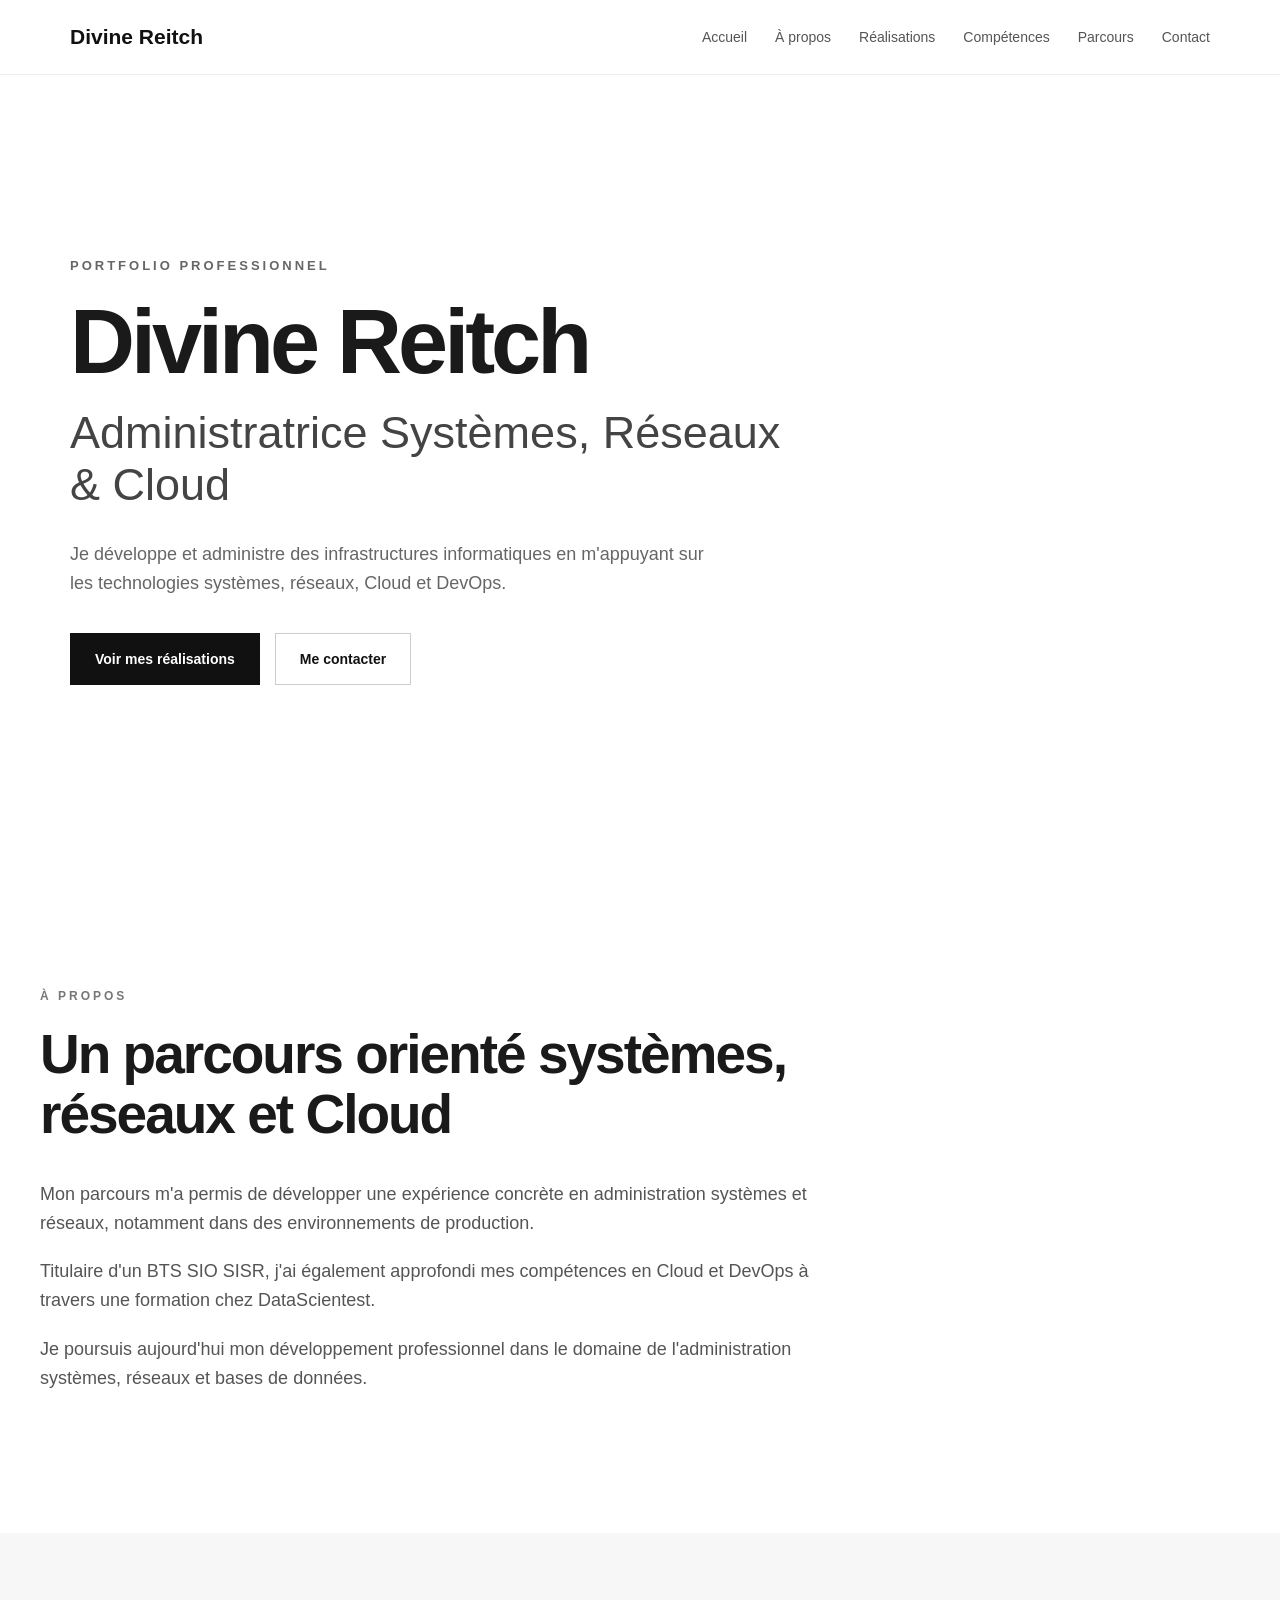
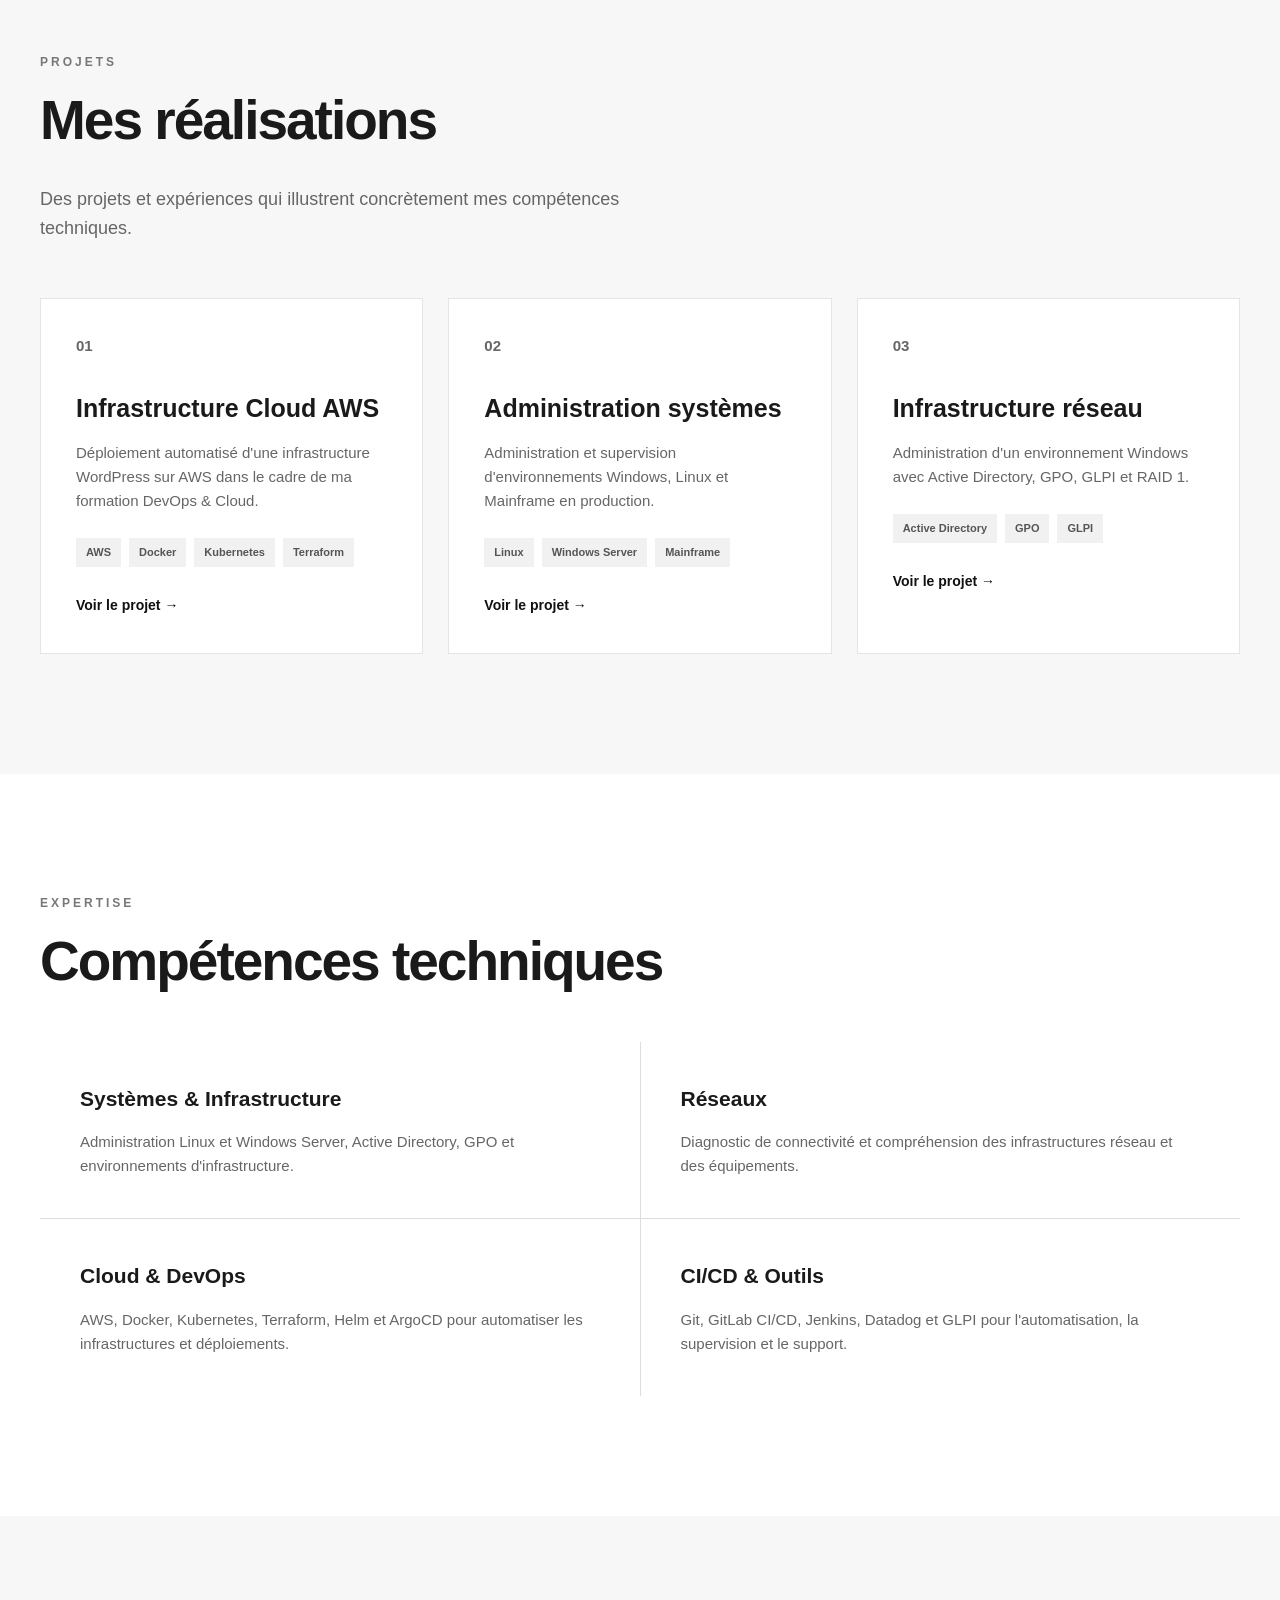
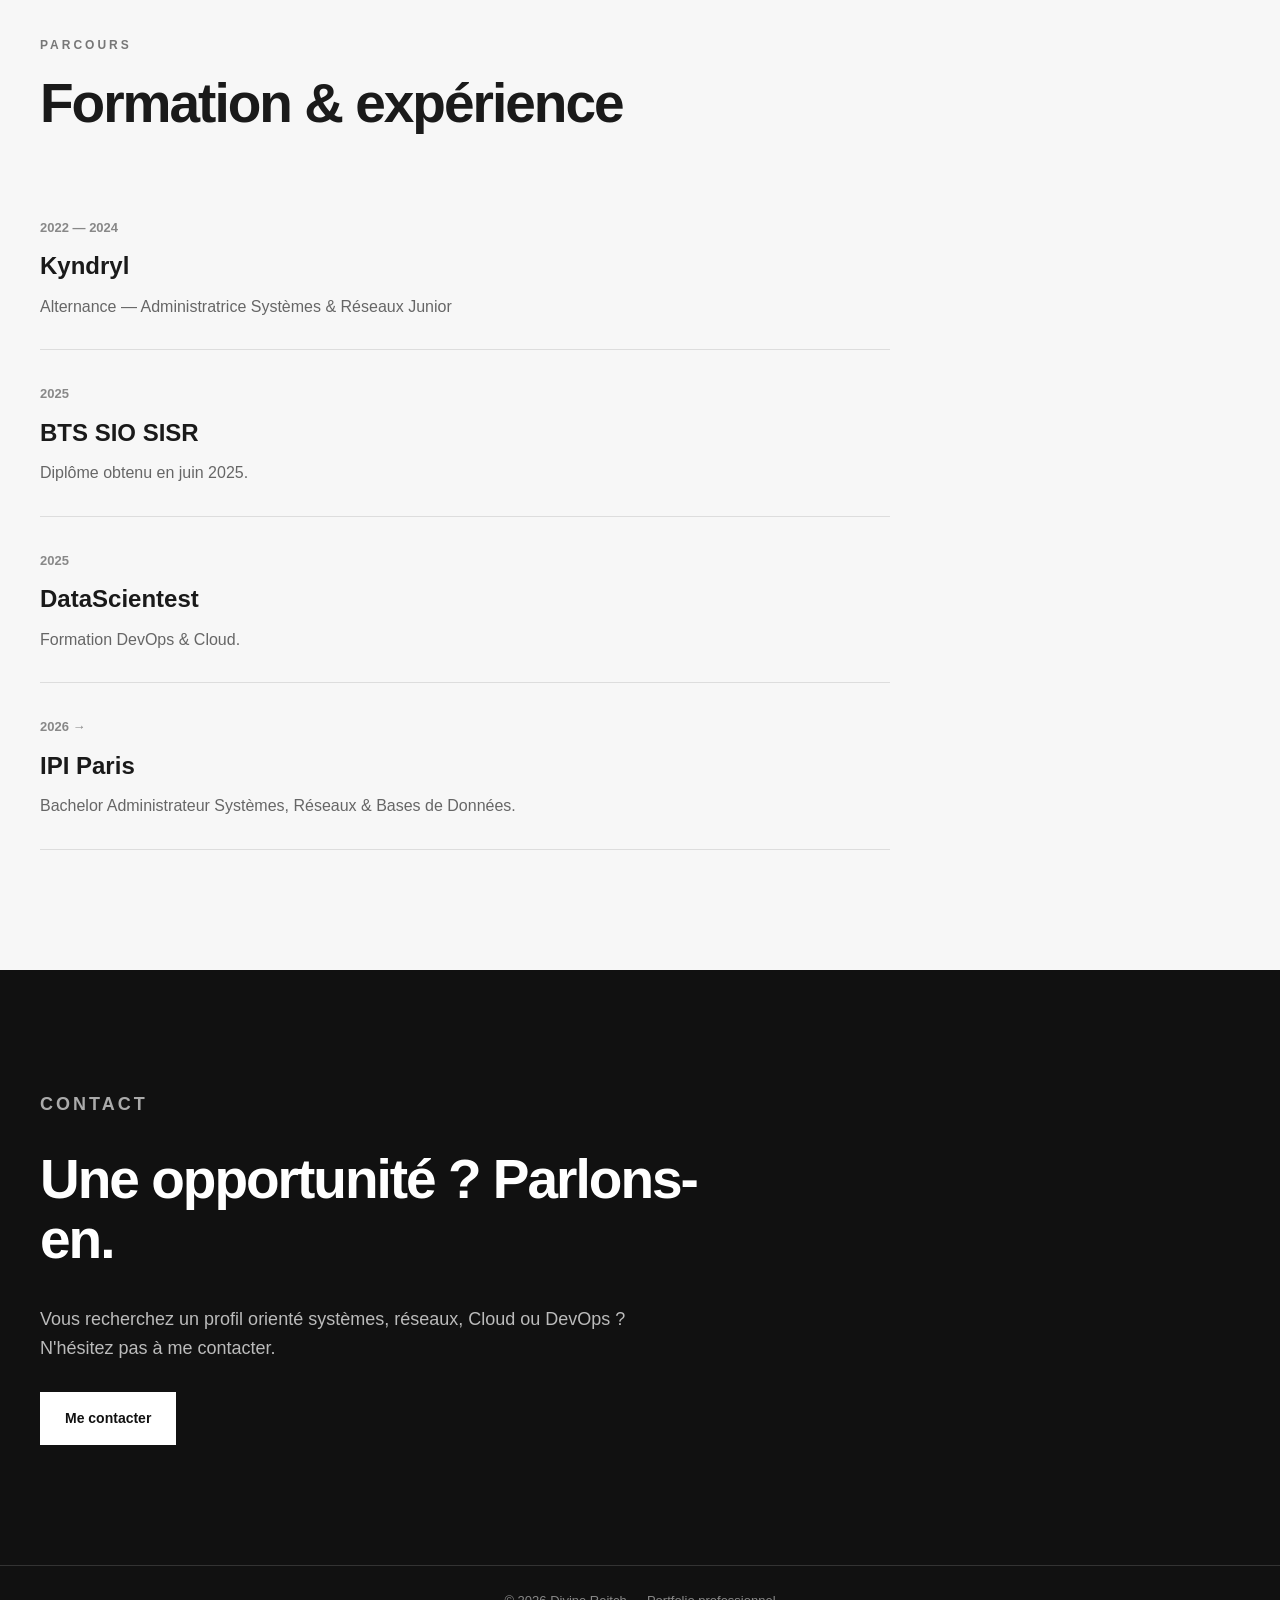
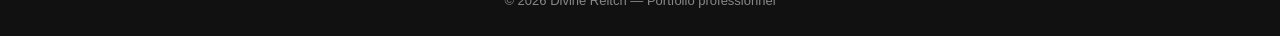
<file: index.html>
<!DOCTYPE html>
<html lang="fr">

<head>
    <meta charset="UTF-8">
    <meta name="viewport" content="width=device-width, initial-scale=1.0">

    <title>Divine Reitch | Systèmes, Réseaux & Cloud</title>

    <link rel="stylesheet" href="style.css">
</head>

<body>

    <!-- NAVIGATION -->
    <header>
        <nav class="navbar">

            <a href="#accueil" class="logo">
                Divine Reitch
            </a>

            <ul class="nav-links">
                <li><a href="#accueil">Accueil</a></li>
                <li><a href="#presentation">À propos</a></li>
                <li><a href="#projets">Réalisations</a></li>
                <li><a href="#competences">Compétences</a></li>
                <li><a href="#parcours">Parcours</a></li>
                <li><a href="#contact">Contact</a></li>
            </ul>

        </nav>
    </header>


    <!-- ACCUEIL -->
    <main>

        <section id="accueil" class="hero">

            <div class="hero-content">

                <p class="eyebrow">
                    PORTFOLIO PROFESSIONNEL
                </p>

                <h1>
                    Divine Reitch
                </h1>

                <h2>
                    Administratrice Systèmes,
                    Réseaux & Cloud
                </h2>

                <p class="hero-description">
                    Je développe et administre des infrastructures
                    informatiques en m'appuyant sur les technologies
                    systèmes, réseaux, Cloud et DevOps.
                </p>

                <div class="hero-buttons">

                    <a href="#projets" class="btn btn-primary">
                        Voir mes réalisations
                    </a>

                    <a href="#contact" class="btn btn-secondary">
                        Me contacter
                    </a>

                </div>

            </div>

        </section>


        <!-- PRÉSENTATION -->
        <section id="presentation" class="section">

            <div class="container">

                <p class="section-label">
                    À PROPOS
                </p>

                <h2>
                    Un parcours orienté systèmes,
                    réseaux et Cloud
                </h2>

                <div class="about-text">

                    <p>
                        Mon parcours m'a permis de développer une
                        expérience concrète en administration systèmes
                        et réseaux, notamment dans des environnements
                        de production.
                    </p>

                    <p>
                        Titulaire d'un BTS SIO SISR, j'ai également
                        approfondi mes compétences en Cloud et DevOps
                        à travers une formation chez DataScientest.
                    </p>

                    <p>
                        Je poursuis aujourd'hui mon développement
                        professionnel dans le domaine de l'administration
                        systèmes, réseaux et bases de données.
                    </p>

                </div>

            </div>

        </section>


        <!-- RÉALISATIONS -->
        <section id="projets" class="section section-light">

            <div class="container">

                <p class="section-label">
                    PROJETS
                </p>

                <h2>
                    Mes réalisations
                </h2>

                <p class="section-intro">
                    Des projets et expériences qui illustrent
                    concrètement mes compétences techniques.
                </p>

                <div class="projects">

                    <article class="project-card">

                        <p class="project-number">
                            01
                        </p>

                        <h3>
                            Infrastructure Cloud AWS
                        </h3>

                        <p>
                            Déploiement automatisé d'une infrastructure
                            WordPress sur AWS dans le cadre de ma
                            formation DevOps & Cloud.
                        </p>

                        <div class="tags">
                            <span>AWS</span>
                            <span>Docker</span>
                            <span>Kubernetes</span>
                            <span>Terraform</span>
                        </div>

                        <a href="#">
                            Voir le projet →
                        </a>

                    </article>


                    <article class="project-card">

                        <p class="project-number">
                            02
                        </p>

                        <h3>
                            Administration systèmes
                        </h3>

                        <p>
                            Administration et supervision
                            d'environnements Windows, Linux et
                            Mainframe en production.
                        </p>

                        <div class="tags">
                            <span>Linux</span>
                            <span>Windows Server</span>
                            <span>Mainframe</span>
                        </div>

                        <a href="#">
                            Voir le projet →
                        </a>

                    </article>


                    <article class="project-card">

                        <p class="project-number">
                            03
                        </p>

                        <h3>
                            Infrastructure réseau
                        </h3>

                        <p>
                            Administration d'un environnement
                            Windows avec Active Directory, GPO,
                            GLPI et RAID 1.
                        </p>

                        <div class="tags">
                            <span>Active Directory</span>
                            <span>GPO</span>
                            <span>GLPI</span>
                        </div>

                        <a href="#">
                            Voir le projet →
                        </a>

                    </article>

                </div>

            </div>

        </section>


        <!-- COMPÉTENCES -->
        <section id="competences" class="section">

            <div class="container">

                <p class="section-label">
                    EXPERTISE
                </p>

                <h2>
                    Compétences techniques
                </h2>

                <div class="skills">

                    <div class="skill">
                        <h3>Systèmes & Infrastructure</h3>
                        <p>
                            Administration Linux et Windows Server,
                            Active Directory, GPO et environnements
                            d'infrastructure.
                        </p>
                    </div>

                    <div class="skill">
                        <h3>Réseaux</h3>
                        <p>
                            Diagnostic de connectivité et
                            compréhension des infrastructures
                            réseau et des équipements.
                        </p>
                    </div>

                    <div class="skill">
                        <h3>Cloud & DevOps</h3>
                        <p>
                            AWS, Docker, Kubernetes, Terraform,
                            Helm et ArgoCD pour automatiser
                            les infrastructures et déploiements.
                        </p>
                    </div>

                    <div class="skill">
                        <h3>CI/CD & Outils</h3>
                        <p>
                            Git, GitLab CI/CD, Jenkins, Datadog
                            et GLPI pour l'automatisation,
                            la supervision et le support.
                        </p>
                    </div>

                </div>

            </div>

        </section>


        <!-- PARCOURS -->
        <section id="parcours" class="section section-light">

            <div class="container">

                <p class="section-label">
                    PARCOURS
                </p>

                <h2>
                    Formation & expérience
                </h2>

                <div class="timeline">

                    <div class="timeline-item">
                        <span>2022 — 2024</span>
                        <h3>Kyndryl</h3>
                        <p>
                            Alternance — Administratrice Systèmes
                            & Réseaux Junior
                        </p>
                    </div>

                    <div class="timeline-item">
                        <span>2025</span>
                        <h3>BTS SIO SISR</h3>
                        <p>
                            Diplôme obtenu en juin 2025.
                        </p>
                    </div>

                    <div class="timeline-item">
                        <span>2025</span>
                        <h3>DataScientest</h3>
                        <p>
                            Formation DevOps & Cloud.
                        </p>
                    </div>

                    <div class="timeline-item">
                        <span>2026 →</span>
                        <h3>IPI Paris</h3>
                        <p>
                            Bachelor Administrateur Systèmes,
                            Réseaux & Bases de Données.
                        </p>
                    </div>

                </div>

            </div>

        </section>


        <!-- CONTACT -->
        <section id="contact" class="section contact">

            <div class="container">

                <p class="section-label">
                    CONTACT
                </p>

                <h2>
                    Une opportunité ?
                    Parlons-en.
                </h2>

                <p>
                    Vous recherchez un profil orienté systèmes,
                    réseaux, Cloud ou DevOps ? N'hésitez pas
                    à me contacter.
                </p>

                <a href="mailto:divineopombot76@gmail.com"
                   class="btn btn-primary">
                    Me contacter
                </a>

            </div>

        </section>

    </main>


    <!-- FOOTER -->
    <footer>

        <p>
            © 2026 Divine Reitch — Portfolio professionnel
        </p>

    </footer>

</body>
</html>
</file>
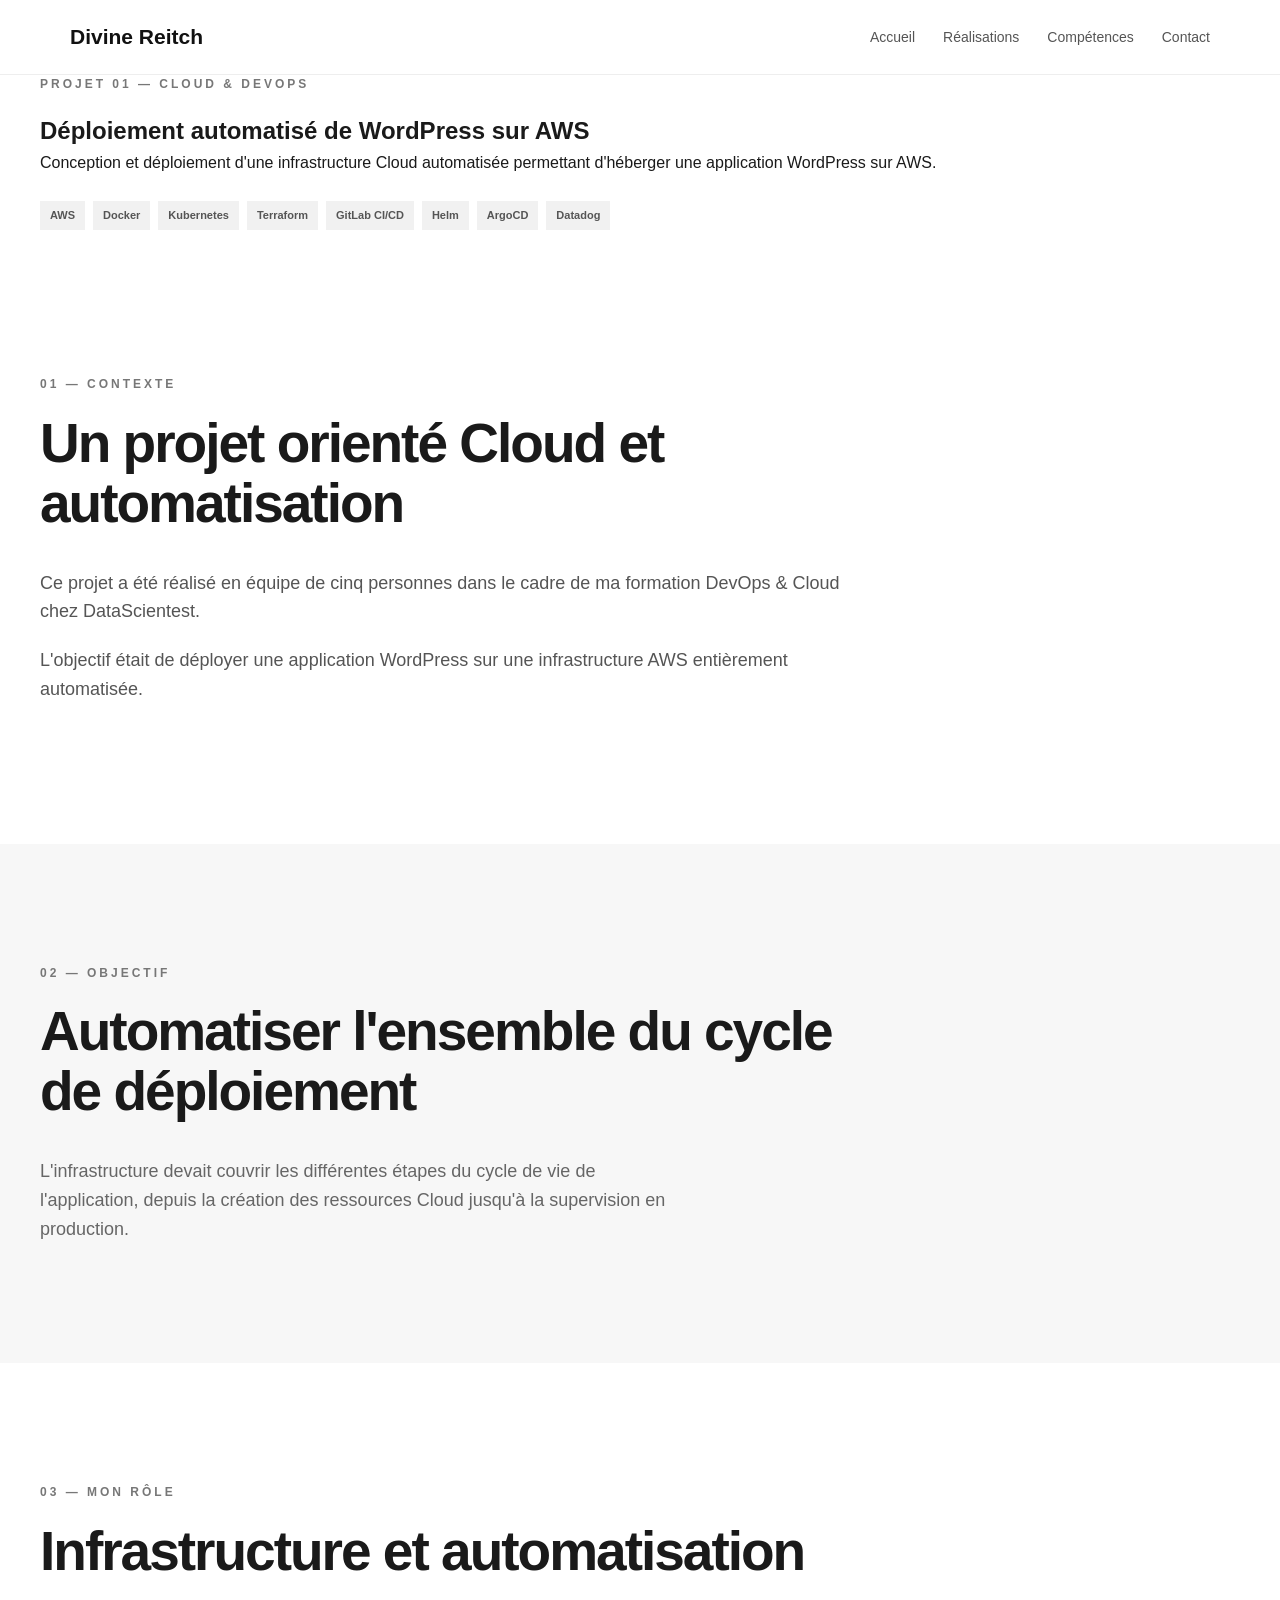
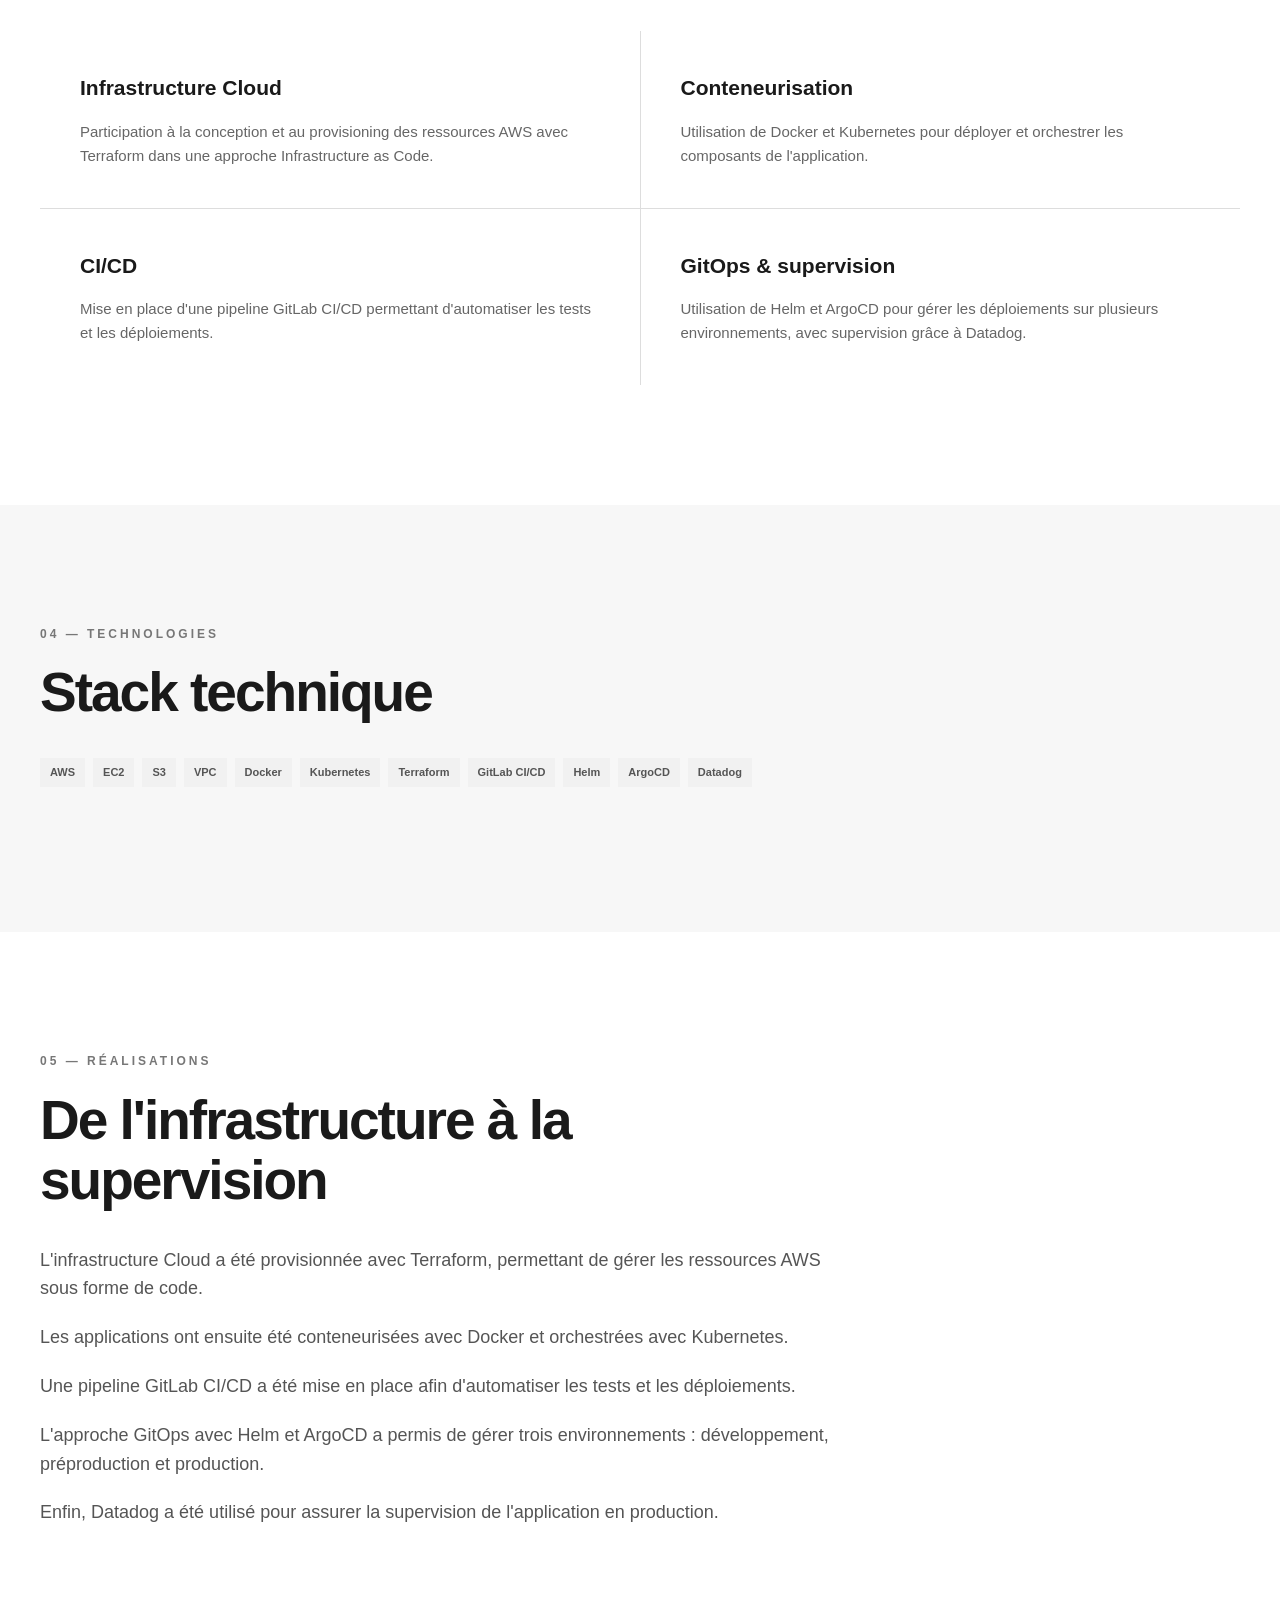
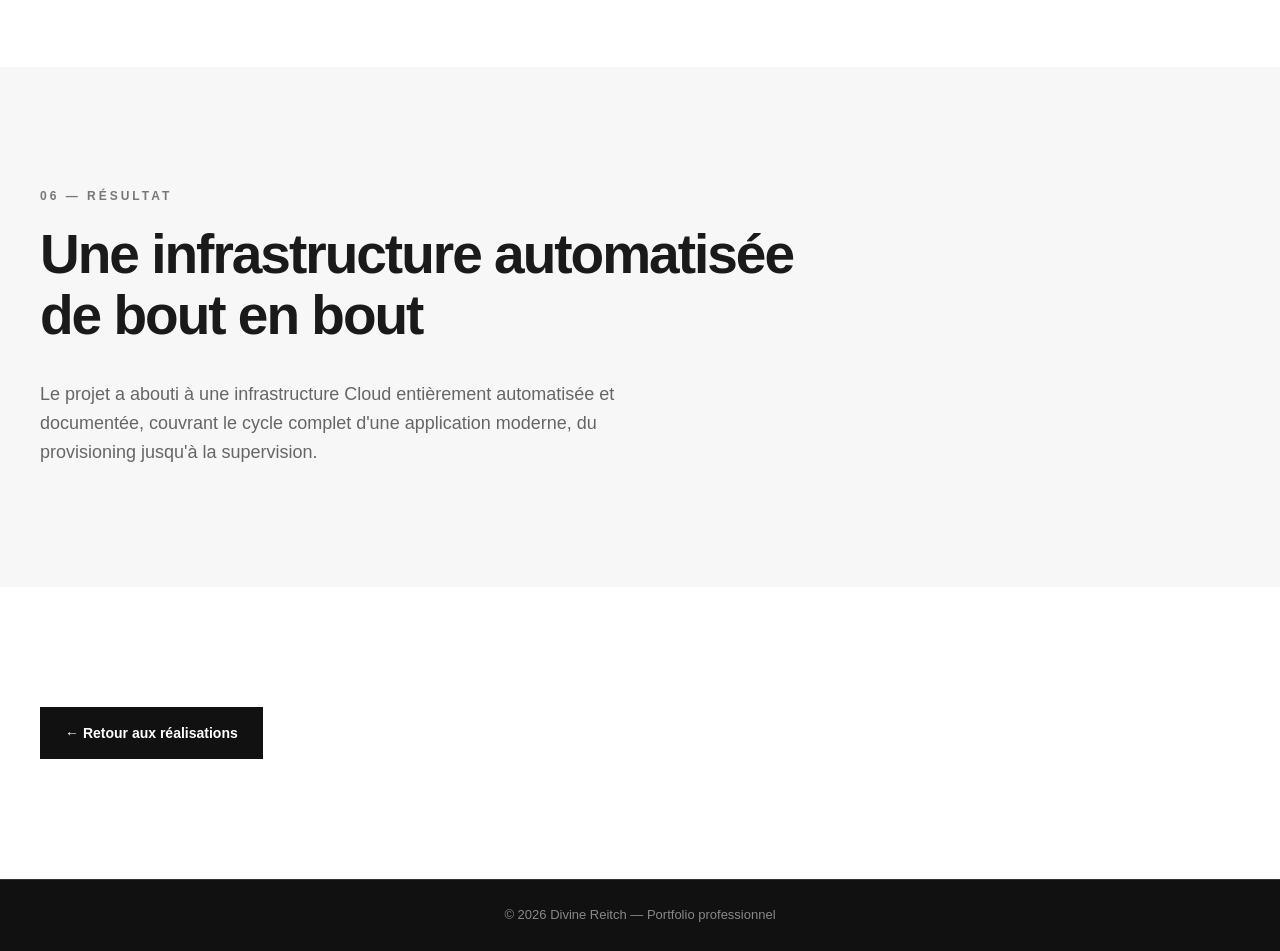
<file: projets/aws-wordpress.html>
<!DOCTYPE html>
<html lang="fr">

<head>

    <meta charset="UTF-8">

    <meta name="viewport" content="width=device-width, initial-scale=1.0">

    <title>Projet AWS WordPress | Divine Reitch</title>

    <link rel="stylesheet" href="../style.css">

</head>

<body>

    <!-- NAVIGATION -->

    <header>

        <nav class="navbar">

            <a href="../index.html" class="logo">
                Divine Reitch
            </a>

            <ul class="nav-links">

                <li>
                    <a href="../index.html#accueil">
                        Accueil
                    </a>
                </li>

                <li>
                    <a href="../index.html#projets">
                        Réalisations
                    </a>
                </li>

                <li>
                    <a href="../index.html#competences">
                        Compétences
                    </a>
                </li>

                <li>
                    <a href="../index.html#contact">
                        Contact
                    </a>
                </li>

            </ul>

        </nav>

    </header>


    <!-- PROJET -->

    <main>

        <section class="project-hero">

            <div class="container">

                <p class="section-label">
                    PROJET 01 — CLOUD & DEVOPS
                </p>

                <h1>
                    Déploiement automatisé
                    de WordPress sur AWS
                </h1>

                <p class="project-intro">

                    Conception et déploiement d'une infrastructure
                    Cloud automatisée permettant d'héberger une
                    application WordPress sur AWS.

                </p>

                <div class="tags">

                    <span>AWS</span>
                    <span>Docker</span>
                    <span>Kubernetes</span>
                    <span>Terraform</span>
                    <span>GitLab CI/CD</span>
                    <span>Helm</span>
                    <span>ArgoCD</span>
                    <span>Datadog</span>

                </div>

            </div>

        </section>


        <!-- CONTEXTE -->

        <section class="section">

            <div class="container">

                <p class="section-label">
                    01 — CONTEXTE
                </p>

                <h2>
                    Un projet orienté Cloud et automatisation
                </h2>

                <div class="about-text">

                    <p>

                        Ce projet a été réalisé en équipe de cinq
                        personnes dans le cadre de ma formation
                        DevOps & Cloud chez DataScientest.

                    </p>

                    <p>

                        L'objectif était de déployer une application
                        WordPress sur une infrastructure AWS
                        entièrement automatisée.

                    </p>

                </div>

            </div>

        </section>


        <!-- OBJECTIF -->

        <section class="section section-light">

            <div class="container">

                <p class="section-label">
                    02 — OBJECTIF
                </p>

                <h2>
                    Automatiser l'ensemble du cycle de déploiement
                </h2>

                <p class="section-intro">

                    L'infrastructure devait couvrir les différentes
                    étapes du cycle de vie de l'application, depuis
                    la création des ressources Cloud jusqu'à la
                    supervision en production.

                </p>

            </div>

        </section>


        <!-- MON RÔLE -->

        <section class="section">

            <div class="container">

                <p class="section-label">
                    03 — MON RÔLE
                </p>

                <h2>
                    Infrastructure et automatisation
                </h2>

                <div class="skills">

                    <div class="skill">

                        <h3>
                            Infrastructure Cloud
                        </h3>

                        <p>

                            Participation à la conception et au
                            provisioning des ressources AWS avec
                            Terraform dans une approche
                            Infrastructure as Code.

                        </p>

                    </div>


                    <div class="skill">

                        <h3>
                            Conteneurisation
                        </h3>

                        <p>

                            Utilisation de Docker et Kubernetes
                            pour déployer et orchestrer les
                            composants de l'application.

                        </p>

                    </div>


                    <div class="skill">

                        <h3>
                            CI/CD
                        </h3>

                        <p>

                            Mise en place d'une pipeline GitLab
                            CI/CD permettant d'automatiser les
                            tests et les déploiements.

                        </p>

                    </div>


                    <div class="skill">

                        <h3>
                            GitOps & supervision
                        </h3>

                        <p>

                            Utilisation de Helm et ArgoCD pour
                            gérer les déploiements sur plusieurs
                            environnements, avec supervision
                            grâce à Datadog.

                        </p>

                    </div>

                </div>

            </div>

        </section>


        <!-- TECHNOLOGIES -->

        <section class="section section-light">

            <div class="container">

                <p class="section-label">
                    04 — TECHNOLOGIES
                </p>

                <h2>
                    Stack technique
                </h2>

                <div class="tags">

                    <span>AWS</span>
                    <span>EC2</span>
                    <span>S3</span>
                    <span>VPC</span>
                    <span>Docker</span>
                    <span>Kubernetes</span>
                    <span>Terraform</span>
                    <span>GitLab CI/CD</span>
                    <span>Helm</span>
                    <span>ArgoCD</span>
                    <span>Datadog</span>

                </div>

            </div>

        </section>


        <!-- RÉALISATIONS -->

        <section class="section">

            <div class="container">

                <p class="section-label">
                    05 — RÉALISATIONS
                </p>

                <h2>
                    De l'infrastructure à la supervision
                </h2>

                <div class="about-text">

                    <p>

                        L'infrastructure Cloud a été provisionnée
                        avec Terraform, permettant de gérer les
                        ressources AWS sous forme de code.

                    </p>

                    <p>

                        Les applications ont ensuite été conteneurisées
                        avec Docker et orchestrées avec Kubernetes.

                    </p>

                    <p>

                        Une pipeline GitLab CI/CD a été mise en place
                        afin d'automatiser les tests et les
                        déploiements.

                    </p>

                    <p>

                        L'approche GitOps avec Helm et ArgoCD a permis
                        de gérer trois environnements :
                        développement, préproduction et production.

                    </p>

                    <p>

                        Enfin, Datadog a été utilisé pour assurer la
                        supervision de l'application en production.

                    </p>

                </div>

            </div>

        </section>


        <!-- RÉSULTAT -->

        <section class="section section-light">

            <div class="container">

                <p class="section-label">
                    06 — RÉSULTAT
                </p>

                <h2>
                    Une infrastructure automatisée de bout en bout
                </h2>

                <p class="section-intro">

                    Le projet a abouti à une infrastructure Cloud
                    entièrement automatisée et documentée, couvrant
                    le cycle complet d'une application moderne,
                    du provisioning jusqu'à la supervision.

                </p>

            </div>

        </section>


        <!-- RETOUR -->

        <section class="section">

            <div class="container">

                <a href="../index.html#projets" class="btn btn-primary">

                    ← Retour aux réalisations

                </a>

            </div>

        </section>

    </main>


    <!-- FOOTER -->

    <footer>

        <p>
            © 2026 Divine Reitch — Portfolio professionnel
        </p>

    </footer>

</body>

</html>
</file>
<file: style.css>
/* =========================
   RESET
========================= */

* {
    margin: 0;
    padding: 0;
    box-sizing: border-box;
}

html {
    scroll-behavior: smooth;
}

body {
    font-family: Arial, Helvetica, sans-serif;
    color: #1a1a1a;
    background: #ffffff;
    line-height: 1.6;
}


/* =========================
   NAVIGATION
========================= */

header {
    position: sticky;
    top: 0;
    z-index: 1000;
    background: rgba(255, 255, 255, 0.95);
    border-bottom: 1px solid #eeeeee;
}

.navbar {
    max-width: 1200px;
    margin: auto;
    padding: 20px 30px;

    display: flex;
    justify-content: space-between;
    align-items: center;
}

.logo {
    color: #111111;
    text-decoration: none;
    font-size: 21px;
    font-weight: 700;
}

.nav-links {
    display: flex;
    align-items: center;
    gap: 28px;
    list-style: none;
}

.nav-links a {
    color: #555555;
    text-decoration: none;
    font-size: 14px;
    transition: 0.3s;
}

.nav-links a:hover {
    color: #111111;
}


/* =========================
   ACCUEIL
========================= */

.hero {
    min-height: 88vh;
    max-width: 1200px;
    margin: auto;
    padding: 100px 30px;

    display: flex;
    align-items: center;
}

.hero-content {
    max-width: 850px;
}

.eyebrow {
    color: #666666;
    font-size: 13px;
    font-weight: 700;
    letter-spacing: 3px;
    margin-bottom: 20px;
}

.hero h1 {
    font-size: clamp(55px, 8vw, 90px);
    line-height: 1;
    letter-spacing: -4px;
    margin-bottom: 20px;
}

.hero h2 {
    max-width: 750px;
    font-size: clamp(28px, 4vw, 45px);
    line-height: 1.15;
    font-weight: 400;
    color: #444444;
    margin-bottom: 30px;
}

.hero-description {
    max-width: 650px;
    font-size: 18px;
    color: #666666;
}


/* =========================
   BOUTONS
========================= */

.hero-buttons {
    display: flex;
    gap: 15px;
    margin-top: 35px;
}

.btn {
    display: inline-block;
    padding: 14px 24px;
    text-decoration: none;
    font-size: 14px;
    font-weight: 600;
    transition: 0.3s;
}

.btn-primary {
    background: #111111;
    color: #ffffff;
    border: 1px solid #111111;
}

.btn-primary:hover {
    background: #333333;
}

.btn-secondary {
    background: #ffffff;
    color: #111111;
    border: 1px solid #cccccc;
}

.btn-secondary:hover {
    border-color: #111111;
}


/* =========================
   SECTIONS
========================= */

.section {
    padding: 120px 30px;
}

.container {
    max-width: 1200px;
    margin: auto;
}

.section-light {
    background: #f7f7f7;
}

.section-label {
    color: #777777;
    font-size: 12px;
    font-weight: 700;
    letter-spacing: 3px;
    margin-bottom: 18px;
}

.section h2 {
    max-width: 800px;
    font-size: clamp(35px, 5vw, 55px);
    line-height: 1.1;
    letter-spacing: -2px;
    margin-bottom: 35px;
}

.section-intro {
    color: #666666;
    font-size: 18px;
    max-width: 650px;
}


/* =========================
   À PROPOS
========================= */

.about-text {
    max-width: 800px;
}

.about-text p {
    color: #555555;
    font-size: 18px;
    margin-bottom: 20px;
}


/* =========================
   PROJETS
========================= */

.projects {
    display: grid;
    grid-template-columns: repeat(3, 1fr);
    gap: 25px;
    margin-top: 55px;
}

.project-card {
    background: #ffffff;
    padding: 35px;
    border: 1px solid #e5e5e5;
    transition: 0.3s;
}

.project-card:hover {
    transform: translateY(-5px);
    border-color: #aaaaaa;
}

.project-number {
    color: #888888;
    font-size: 13px;
    font-weight: 700;
    margin-bottom: 35px;
}

.project-card h3 {
    font-size: 25px;
    line-height: 1.2;
    margin-bottom: 18px;
}

.project-card p {
    color: #666666;
    font-size: 15px;
}

.tags {
    display: flex;
    flex-wrap: wrap;
    gap: 8px;
    margin: 25px 0;
}

.tags span {
    padding: 6px 10px;
    background: #f1f1f1;
    color: #555555;
    font-size: 11px;
    font-weight: 600;
}

.project-card a {
    color: #111111;
    text-decoration: none;
    font-size: 14px;
    font-weight: 700;
}


/* =========================
   COMPÉTENCES
========================= */

.skills {
    display: grid;
    grid-template-columns: repeat(2, 1fr);
    gap: 1px;
    background: #dddddd;
    margin-top: 50px;
}

.skill {
    background: #ffffff;
    padding: 40px;
}

.skill h3 {
    font-size: 21px;
    margin-bottom: 15px;
}

.skill p {
    color: #666666;
    font-size: 15px;
}


/* =========================
   PARCOURS
========================= */

.timeline {
    max-width: 850px;
    margin-top: 50px;
}

.timeline-item {
    padding: 30px 0;
    border-bottom: 1px solid #dddddd;
}

.timeline-item span {
    color: #888888;
    font-size: 13px;
    font-weight: 700;
}

.timeline-item h3 {
    font-size: 24px;
    margin: 8px 0;
}

.timeline-item p {
    color: #666666;
}


/* =========================
   CONTACT
========================= */

.contact {
    background: #111111;
    color: #ffffff;
}

.contact .section-label {
    color: #aaaaaa;
}

.contact h2 {
    max-width: 700px;
}

.contact p {
    max-width: 600px;
    color: #bbbbbb;
    font-size: 18px;
    margin-bottom: 30px;
}

.contact .btn-primary {
    background: #ffffff;
    color: #111111;
    border-color: #ffffff;
}


/* =========================
   FOOTER
========================= */

footer {
    background: #111111;
    border-top: 1px solid #333333;
    color: #888888;
    text-align: center;
    padding: 25px 20px;
    font-size: 13px;
}


/* =========================
   MOBILE
========================= */

@media (max-width: 850px) {

    .navbar {
        flex-direction: column;
        gap: 20px;
    }

    .nav-links {
        gap: 15px;
        flex-wrap: wrap;
        justify-content: center;
    }

    .hero {
        min-height: 80vh;
        padding: 80px 25px;
    }

    .hero h1 {
        letter-spacing: -2px;
    }

    .hero-buttons {
        flex-direction: column;
        align-items: flex-start;
    }

    .projects {
        grid-template-columns: 1fr;
    }

    .skills {
        grid-template-columns: 1fr;
    }

    .section {
        padding: 80px 25px;
    }
}
</file>
